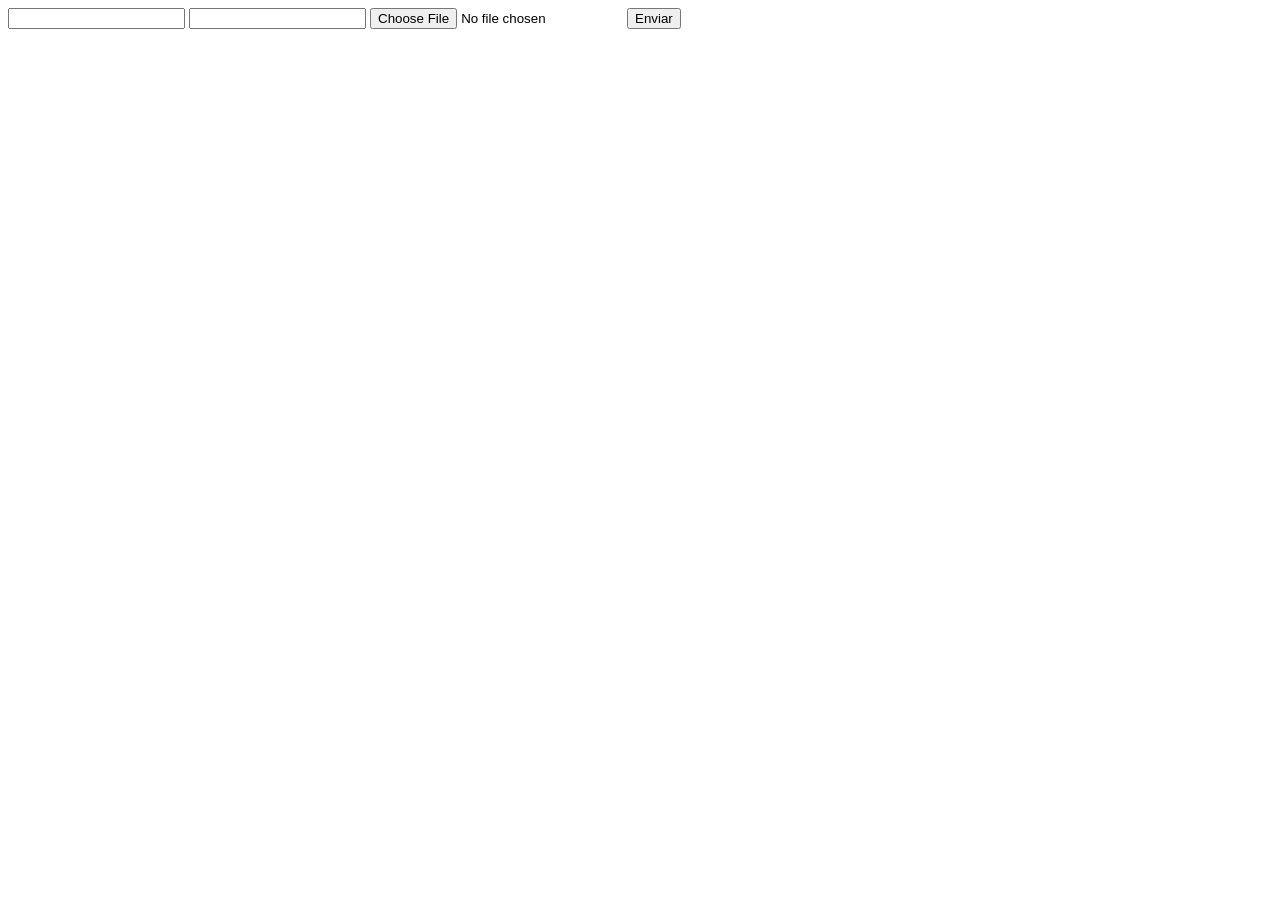
<file: Site_na_API/web-data-viz-main/DOCUMENTOS_DE_APOIO/exemplo_de_upload_de_arquivo/public/index.html>
<!DOCTYPE html>
<html lang="en">

<head>
  <meta charset="UTF-8">
  <meta http-equiv="X-UA-Compatible" content="IE=edge">
  <meta name="viewport" content="width=device-width, initial-scale=1.0">
  <title>Upload</title>
</head>

<body>

  <div>
    <input name="nome" id="nome" type="text" />
    <input name="email" id="email" type="url" />
    <input name="foto" id="foto" type="file" />
    <button onclick="enviar()">Enviar</button>
  </div>

  <div id="container"></div>
</body>

</html>

<script>
  function enviar() {
    const formData = new FormData();
    formData.append('foto', foto.files[0])
    formData.append('nome', nome.value)
    formData.append('email', email.value)

    fetch("/usuarios/cadastro", {
      method: "POST",
      body: formData
    })
      .then(res => {
        window.location = "./perfil.html"
      })
      .catch(err => {
        console.log(err);
      })
  }
</script>
</file>
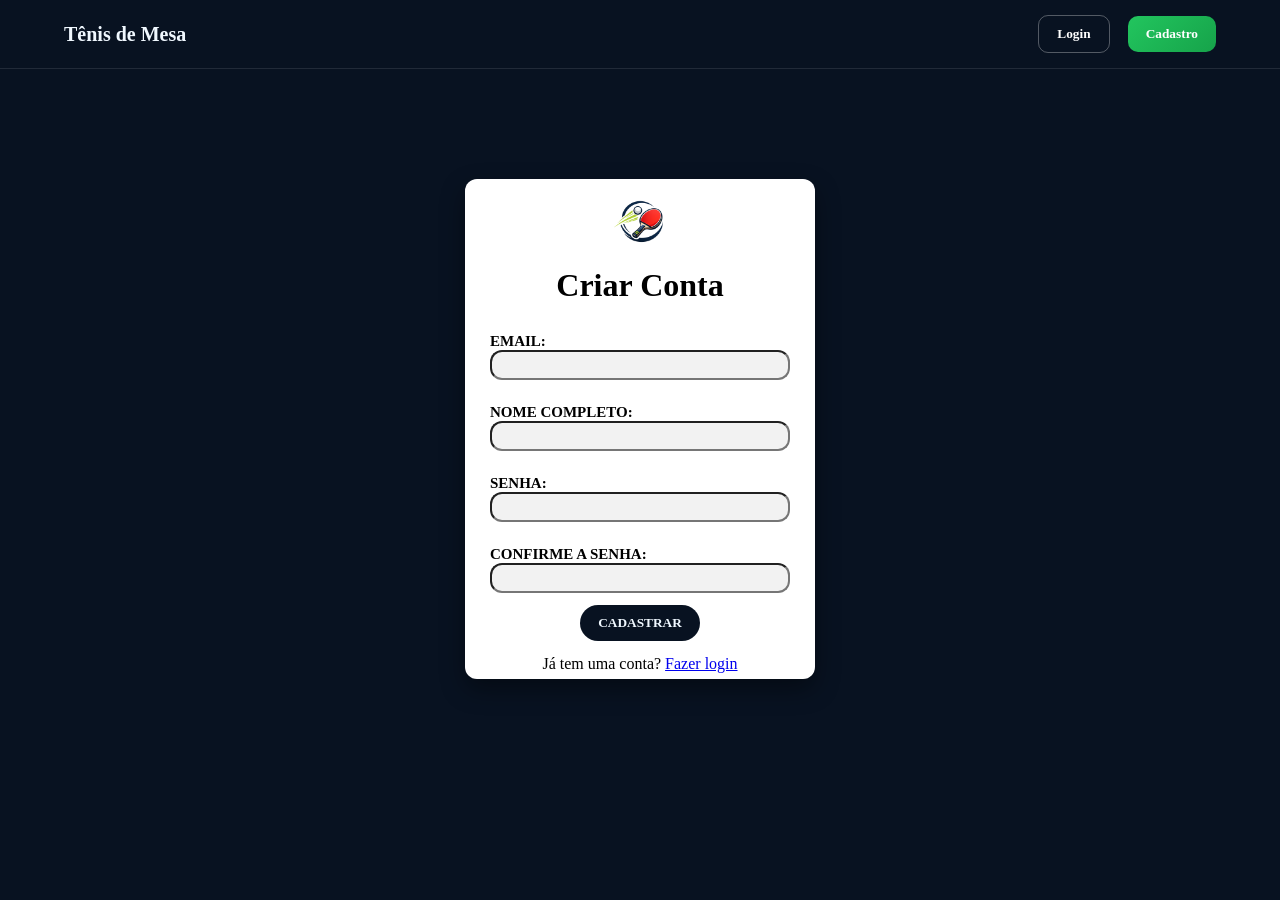
<file: pagCadastro.html>
<!DOCTYPE html>
<html lang="en">

<head>
    <meta charset="UTF-8">
    <meta name="viewport" content="width=device-width, initial-scale=1.0">
    <title>Cadastro</title>
    <link rel="stylesheet" href="cadastro.css">
</head>

<body>

    <header>
        <div class="container nav">

            <div class="titulo">
                <h2>Tênis de Mesa</h2>
            </div>

            <div class="botoes">
                <button class="Blogin">Login</button>
                <button class="Bcadastro">Cadastro</button>
            </div>

        </div>
    </header>


    <div class="cadastro">
        <div class="fundo">
            <img src="logoPing.png" alt="">
            <h1>Criar Conta</h1>

            <div class="email">
                <h4>Email:</h4>
                <input type="text" id="input_email">
            </div>

            <div class="nome">
                <h4>Nome Completo:</h4>
                <input type="text" id="input_nome">
            </div>

            <div class="senha">
                <h4>Senha:</h4>
                <input type="text" id="input_senha">
            </div>

            <div class="senha">
                <h4>Confirme a senha:</h4>
                <input type="text" id="input_senha">
            </div>

            <div class="botoes btnCadastro">
                <button>Cadastrar</button>
            </div>

            <p>Já tem uma conta? <a href="pagLogin.html">Fazer login</a></p>

        </div>

    </div>

</body>

</html>
</file>
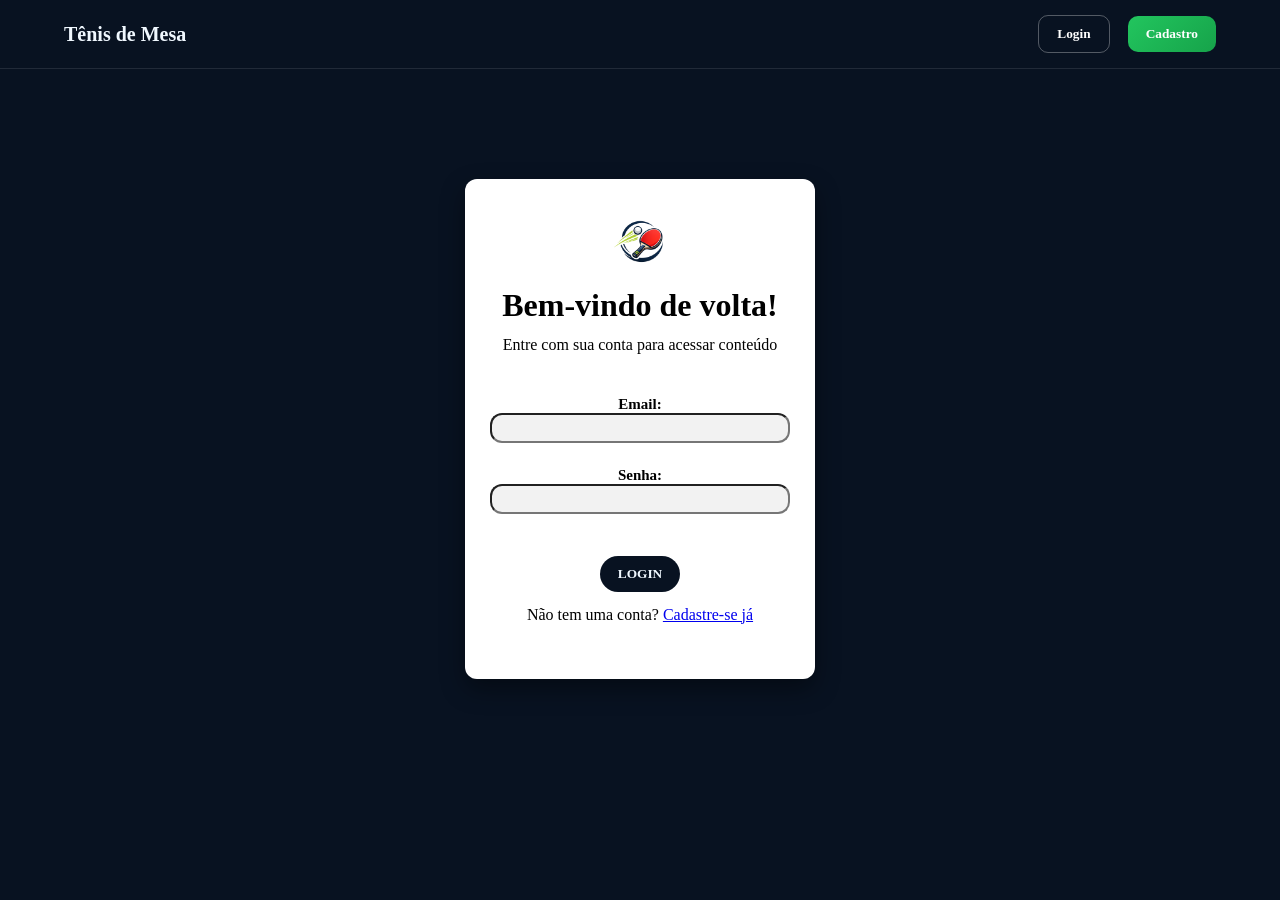
<file: pagLogin.html>
<!DOCTYPE html>
<html lang="en">

<head>
    <meta charset="UTF-8">
    <meta name="viewport" content="width=device-width, initial-scale=1.0">
    <title>Login</title>
    <link rel="stylesheet" href="login.css">
</head>

<body>

    <header>
        <div class="container nav">

            <div class="titulo">
                <h2 onclick="inial()">Tênis de Mesa</h2>
            </div>

            <div class="botoes">
                <button class="Blogin">Login</button>
                <button class="Bcadastro">Cadastro</button>
            </div>

        </div>
    </header>


    <div class="login">
        <div class="fundo">
            <img src="logoPing.png" alt="">
            <h1>Bem-vindo de volta!</h1>
            <p>Entre com sua conta para acessar conteúdo</p>

            <div class="email">
                <h4>Email:</h4>
                <input type="text" id="input_email">
            </div>

            <div class="senha">
                <h4>Senha:</h4>
                <input type="text" id="input_senha">
            </div>

            <div class="botoes btnLogin">
                <button>Login</button>
            </div>

            <p>Não tem uma conta? <a href="pagCadastro.html">Cadastre-se já</a></p>

        </div>
    </div>

</body>

</html>
<script>
    function inial(){
        window.location.href = './pagInicial.html'
    }
</script>
</file>
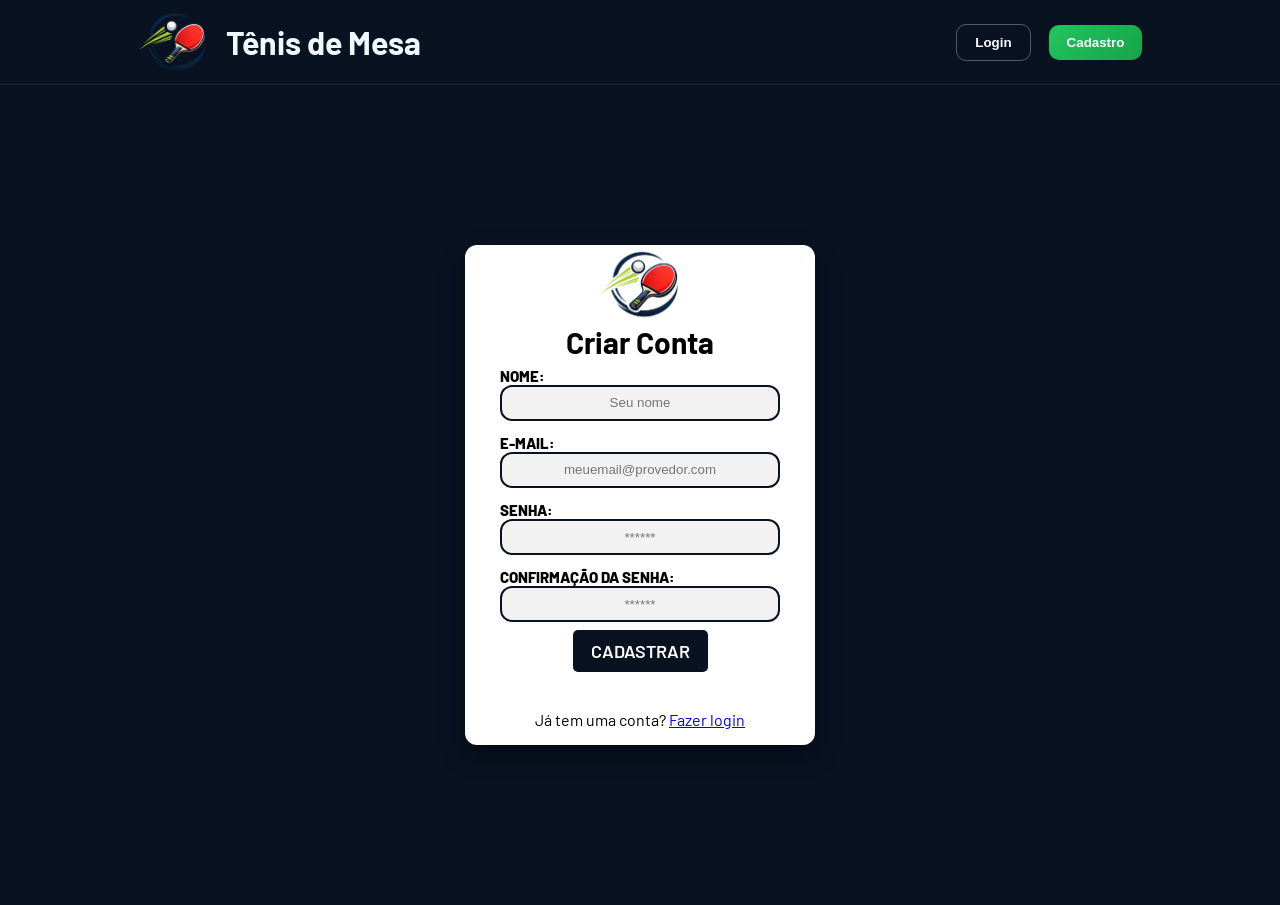
<file: Site_na_API/web-data-viz-main/public/cadastro.html>
<!DOCTYPE html>
<html lang="pt-br">

<head>
  <meta charset="UTF-8" />
  <meta http-equiv="X-UA-Compatible" content="IE=edge" />
  <meta name="viewport" content="width=device-width, initial-scale=1.0" />

  <title>Tênis de mesa | Cadastro</title>

  <script src="./js/sessao.js"></script>

  <link rel="stylesheet" href="./css/estilo.css" />
  <link rel="preconnect" href="https://fonts.gstatic.com" />
</head>

<body>
  <!--header inicio-->
  <div class="header">
    <div class="container">
      <div class="titulo">
        <img src="assets/imgs/logoPing.png" alt="">
        <h1 onclick="location.href='./index.html'">Tênis de Mesa</h1>
      </div>
      <ul class="navbar">
        <button onclick="location.href='./login.html'" class="Blogin">Login</button>
        <button onclick="location.href='./cadastro.html'" class="Bcadastro">Cadastro</button>

      </ul>
    </div>
  </div>
  <!--header fim-->

  <div class="login">
    <div class="alerta_erro">
      <div class="card_erro" id="cardErro">
        <span id="mensagem_erro"></span>
      </div>
    </div>
    <div class="container">
      <div class="card card-cadastro">
        <img src="assets/imgs/logoPing.png" alt="">
        <h2>Criar Conta</h2>
        <div class="formulario">
          <!--
                         Para inserir mais um campo, copie uma das inputs abaixo.
                         Assim que inserir vá para o script abaixo.
                     -->

          <div class="campo">
            <span>Nome:</span>
            <input id="nome_input" type="text" placeholder="Seu nome" />
          </div>
          <div class="campo">
            <span>E-mail:</span>
            <input onchange="email()" id="email_input" type="text" placeholder="meuemail@provedor.com" />
          </div>
          <div class="campo">
            <span>Senha:</span>
            <input onchange="senha()" id="senha_input" type="password" placeholder="******" />
          </div>
          <div class="campo">
            <span>Confirmação da Senha:</span>
            <input id="confirmacao_senha_input" type="password" placeholder="******" />
          </div>
          <button class="botao" onclick="cadastrar()">Cadastrar</button>
        </div>
        <p>Já tem uma conta? <a href="./login.html">Fazer login</a></p>
        <div id="div_aguardar" class="loading-div">
          <img src="./assets/circle-loading.gif" id="loading-gif" />
        </div>

        <div id="div_erros_login"></div>
      </div>
    </div>
    <span style="color: red;"></span>
  </div>

</html>

<script>

  let mensagem = "";
  let especiais = ["@", "#", "!", "$", "%"];

  function senha() {
    let senhaVar = senha_input.value;
    let senhaMinuscula = senhaVar.toLowerCase();
    let senhaTRUE = false;
    let temEspecial = false;

    mensagem = "";
    if (senhaVar.length < 6) {
      mensagem += `<span style="color: red;">- Min 6 caracteres</span><br>`;
    }

    for (let i = 0; i < especiais.length; i++) {
      if (senhaVar.includes(especiais[i])) {
        temEspecial = true;
      }
    }

    if (!temEspecial) {
      mensagem += `<span style="color: red;">- A senha precisa ter pelo menos um caractere especial: ( @, #, !, $, % )</span><br>`;
    }

    if (senhaVar == senhaMinuscula) {
      mensagem += `<span style="color: red;">- Min 1 letra maiúscula</span><br>`;
    }

    if (mensagem != "") {
      cardErro.style.display = "block";
      mensagem_erro.innerHTML = mensagem;
      return false;
    } else {
      senhaTRUE = true;
      cardErro.style.display = "none";
      return true;
    }
  }

  function email() {
    let email = email_input.value;


    if (!email.includes('@') || !email.includes('.')) {
      cardErro.style.display = "block";
      mensagem_erro.innerHTML = `<span style="color: red;">- Digite um E-mail valido !</span><br>`;
      return false;

    } else {
      senhaTRUE = true;
      cardErro.style.display = "none";
      return true;
    }
  }


  function cadastrar() {
    // aguardar();

    //Recupere o valor da nova input pelo nome do id
    // Agora vá para o método fetch logo abaixo
    var nomeVar = nome_input.value;
    var emailVar = email_input.value;
    var senhaVar = senha_input.value;
    var confirmacaoSenhaVar = confirmacao_senha_input.value;

    email();
    senha();

    // Verificando se há algum campo em branco
    if (
      nomeVar == "" ||
      emailVar == "" ||
      senhaVar == "" ||
      confirmacaoSenhaVar == ""

    ) {
      cardErro.style.display = "block";
      mensagem_erro.innerHTML = "Algum campo em branco!";
      finalizarAguardar();
      return false;
    }

    if (!senha() || !email()) {
      finalizarAguardar();
      return false;
    }

    if (senhaVar != confirmacaoSenhaVar) {
      cardErro.style.display = "block";
      mensagem_erro.innerHTML = "As senhas não coincidem!";
      finalizarAguardar();
      return false;
    }


    // Enviando o valor da nova input
    fetch("/usuarios/cadastrar", {
      method: "POST",
      headers: {
        "Content-Type": "application/json",
      },
      body: JSON.stringify({
        // crie um atributo que recebe o valor recuperado aqui
        // Agora vá para o arquivo routes/usuario.js
        nomeServer: nomeVar,
        emailServer: emailVar,
        senhaServer: senhaVar,
      }),
    })
      .then(function (resposta) {
        console.log("resposta: ", resposta);

        if (resposta.ok) {
          cardErro.style.display = "block";

          mensagem_erro.innerHTML =
            "Cadastro realizado com sucesso! Redirecionando para tela de Login...";

          setTimeout(() => {
            window.location = "login.html";
          }, "2000");

          limparFormulario();
          finalizarAguardar();
        } else {
          throw "Houve um erro ao tentar realizar o cadastro!";
        }
      })
      .catch(function (resposta) {
        console.log(`#ERRO: ${resposta}`);
        finalizarAguardar();
      });

    return false;
  }


  function sumirMensagem() {
    cardErro.style.display = "none";
  }
</script>
</file>
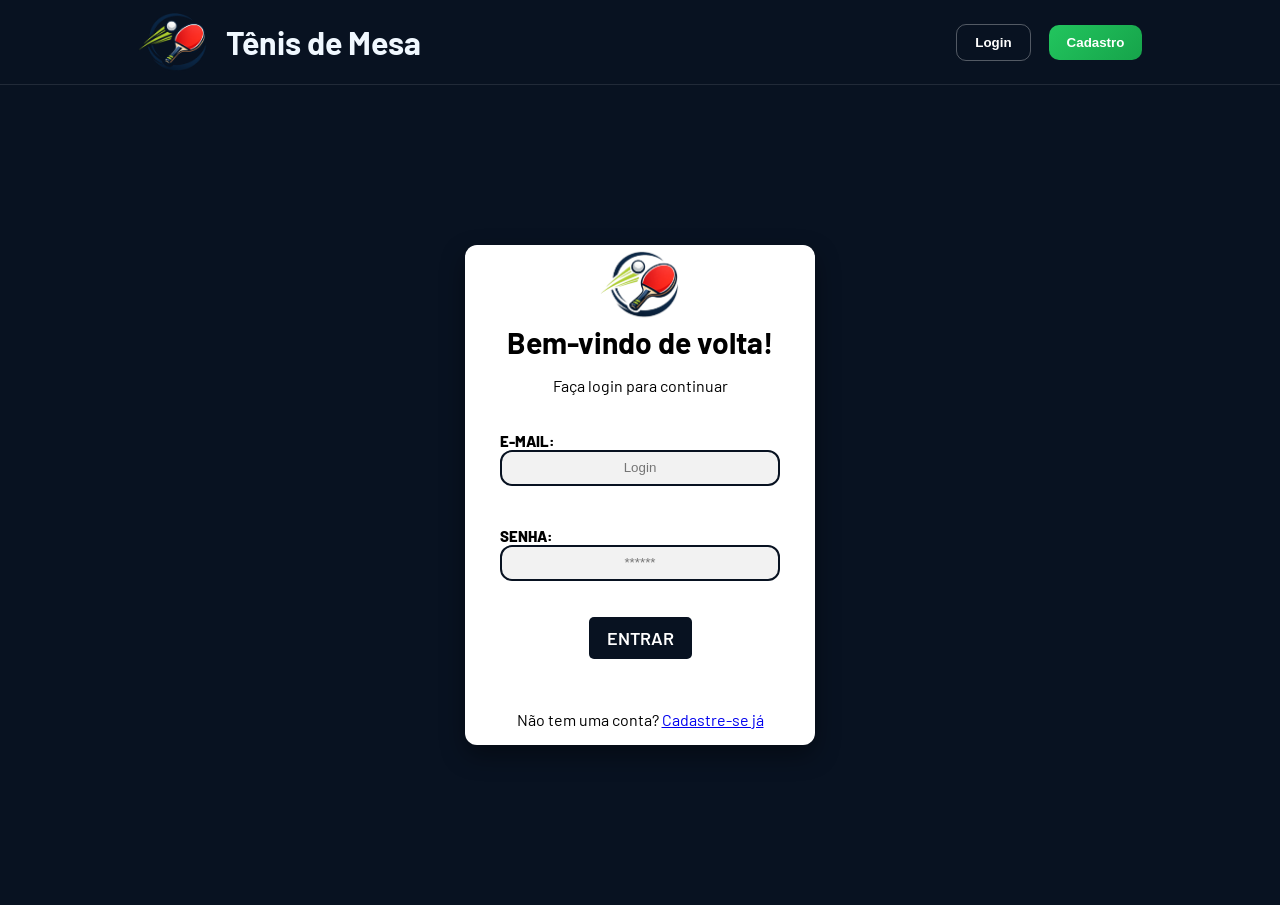
<file: Site_na_API/web-data-viz-main/public/login.html>
<!DOCTYPE html>
<html lang="pt-br">

<head>
    <meta charset="UTF-8">
    <meta http-equiv="X-UA-Compatible" content="IE=edge">
    <meta name="viewport" content="width=device-width, initial-scale=1.0">

    <title>Tênis de mesa | Login</title>

    <script src="./js/sessao.js"></script>

    <link rel="stylesheet" href="./css/estilo.css">
    <link rel="preconnect" href="https://fonts.gstatic.com">
</head>

<body>

    <!--Header-->

    <div class="header">
        <div class="container">
            <div class="titulo">
                <img src="assets/imgs/logoPing.png" alt="">
                <h1 onclick="location.href='./index.html'">Tênis de Mesa</h1>
            </div>
            <ul class="navbar">
                <button onclick="location.href='./login.html'" class="Blogin">Login</button>
                <button onclick="location.href='./cadastro.html'" class="Bcadastro">Cadastro</button>

            </ul>
        </div>
    </div>


    <div class="login">
        <div class="alerta_erro">
            <div class="card_erro" id="cardErro">
                <span id="mensagem_erro"></span>
            </div>
        </div>
        <div class="container">
            <div class="card card-login">
                <img src="assets/imgs/logoPing.png" alt="">
                <h2>Bem-vindo de volta!</h2>
                <p>Faça login para continuar</p>
                <div class="formulario">
                    <div class="campo">
                        <span>E-mail:</span>
                        <input id="email_input" type="text" placeholder="Login">
                    </div>
                    <div class="campo">
                        <span>Senha:</span>
                        <input id="senha_input" type="password" placeholder="******">
                    </div>
                    <button class="botao" onclick="entrar()">Entrar</button>
                </div>
                <p>Não tem uma conta? <a href="./cadastro.html">Cadastre-se já</a></p>

                <div id="div_aguardar" class="loading-div">
                    <img src="./assets/circle-loading.gif" id="loading-gif">
                </div>

                <div id="div_erros_login"></div>
            </div>
        </div>
    </div>

</body>

</html>

<script>


    function entrar() {
        aguardar();

        let emailVar = email_input.value;
        let senhaVar = senha_input.value;

        if (emailVar == "" || senhaVar == "") {
            cardErro.style.display = "block"
            mensagem_erro.innerHTML = " Algum campo em branco! ";
            finalizarAguardar();
            return false;
        }
        else {
            setInterval(sumirMensagem, 5000)
        }

        console.log("FORM LOGIN: ", emailVar);
        console.log("FORM SENHA: ", senhaVar);

        fetch("/usuarios/autenticar", {
            method: "POST",
            headers: {
                "Content-Type": "application/json"
            },
            body: JSON.stringify({
                emailServer: emailVar,
                senhaServer: senhaVar
            })
        }).then(function (resposta) {
            console.log("ESTOU NO THEN DO entrar()!")

            if (resposta.ok) {
                console.log(resposta);

                resposta.json().then(json => {
                    console.log(json);
                    console.log(JSON.stringify(json));
                    sessionStorage.EMAIL_USUARIO = json.email;
                    sessionStorage.NOME_USUARIO = json.nome;
                    sessionStorage.ID_USUARIO = json.id;

                    setTimeout(function () {
                        window.location = "./dashboard/quiz.html";
                    }, 1000); // apenas para exibir o loading

                });

            } else {

                console.log("Houve um erro ao tentar realizar o login!");

                resposta.text().then(texto => {
                    console.error(texto);
                    finalizarAguardar(texto);
                });
            }

        }).catch(function (erro) {
            console.log(erro);
        })

        return false;
    }

    function sumirMensagem() {
        cardErro.style.display = "none"
    }

</script>
</file>
<file: cadastro.css>
* {
     margin: 0;
     padding: 0;
     box-sizing: border-box;
     font-family: 'Oswald';
 }

 body {
     background-color: #081221 ;
     width: 100%;
     height: 100vh;
 }

 header {
     background-color: #081221;
     padding: 15px 0;
     border-bottom: 1px solid rgba(255, 255, 255, 0.1);
     position: sticky;
     top: 0;
     z-index: 10;
 }

 .container {
     width: 90%;
     max-width: 1200px;
     margin: 0 auto;
 }

 .nav {
     display: flex;
     justify-content: space-between;
     align-items: center;
     gap: 20px;
     flex-direction: row;
 }

 .titulo {
     display: flex;
     align-items: center;
     gap: 12px;
 }

 .titulo h2 {
     font-size: 20px;
     color: aliceblue;
 }

 .logo {
     width: 40px;
     height: 40px;

 }

 .botoes {
     display: flex;
     align-items: center;
     gap: 18px;
 }

 button {
     padding: 10px 18px;
     border: none;
     border-radius: 10px;
     font-weight: bold;

 }

 .Blogin {
     background: transparent;
     color: white;
     border: 1px solid rgba(255, 255, 255, 0.3);
 }

 .Bcadastro {
     background: linear-gradient(135deg, #22c55e, #16a34a);
     color: white;
 }

 .btnCadastro button {
     background-color: #081221;
     color: aliceblue;
     border-radius: 20px;
     text-transform: uppercase;
     margin-bottom: 14px;
 }


 input {
     width: 300px;
     height: 30px;
     border-radius: 12px;
     background-color: rgb(242, 242, 242);
     text-align: center;
 }

 .cadastro {
     display: flex;
     flex-direction: column;
     align-items: center;
     justify-content: center;
     height: 80vh;
 }


 .email,
 .senha,
 .nome {
     display: flex;
     flex-direction: column;
     align-items: safe;
     justify-content: center;
     padding: 12px;
     text-transform: uppercase;

 }

 .email h4,
 .senha h4,
 .nome h4 {
     font-size: 15px;
     font-weight: bold;
     font-family: Cambria, Cochin, Georgia, Times, 'Times New Roman', serif;
 }

 .fundo{
    background-color: white;
    border-radius: 12px;
    height: 500px;
    width: 350px;
    display: flex;
    justify-content: center ;
    align-items: center;
    flex-direction: column;
    box-shadow: 0 10px 25px rgba(0, 0, 0, 0.4);
 }

 .fundo img {
    width: 80px;
    height: 80px;
 }

 .fundo h1 {
    padding: 2px;
    margin-bottom: 15px;
 }
</file>
<file: login.css>
* {
     margin: 0;
     padding: 0;
     box-sizing: border-box;
     font-family: 'Oswald';
 }

 body {
     background-color: #081221;
     width: 100%;
     height: 100vh;
 }

 header {
     background-color: #081221;
     padding: 15px 0;
     border-bottom: 1px solid rgba(255, 255, 255, 0.1);
     position: sticky;
     top: 0;
     z-index: 10;
 }

 .container {
     width: 90%;
     max-width: 1200px;
     margin: 0 auto;
 }

 .nav {
     display: flex;
     justify-content: space-between;
     align-items: center;
     gap: 20px;
     flex-direction: row;
 }

 .titulo {
     display: flex;
     align-items: center;
     gap: 12px;
 }

 .titulo h2 {
     font-size: 20px;
     color: aliceblue;
 }

 .logo {
     width: 40px;
     height: 40px;

 }

 .botoes {
     display: flex;
     align-items: center;
     gap: 18px;
 }

 button {
     padding: 10px 18px;
     border: none;
     border-radius: 10px;
     font-weight: bold;

 }

 .Blogin {
     background: transparent;
     color: white;
     border: 1px solid rgba(255, 255, 255, 0.3);
 }

 .Bcadastro {
     background: linear-gradient(135deg, #22c55e, #16a34a);
     color: white;
 }

 .btnLogin button {
     background-color: #081221;
     color: aliceblue;
     border-radius: 20px;
     text-transform: uppercase;
     margin-bottom: 14px;
     margin-top: 30px;

 }


 input {
     width: 300px;
     height: 30px;
     border-radius: 12px;
     background-color: rgb(242, 242, 242);
     text-align: center;
 }

 .login {
     display: flex;
     flex-direction: column;
     align-items: center;
     justify-content: center;
     height: 80vh;
 }


 .email,
 .senha {
     display: flex;
     flex-direction: column;
     align-items: center;
     justify-content: center;
     padding: 12px;

 }

 .email h4,
 .senha h4 {
     font-size: 15px;
     font-weight: bolder;
 }

 .fundo {
     background-color: white;
     border-radius: 12px;
     height: 500px;
     width: 350px;
     display: flex;
     justify-content: center;
     align-items: center;
     flex-direction: column;
     box-shadow: 0 10px 25px rgba(0, 0, 0, 0.4);
 }

 .fundo img {
     width: 80px;
     height: 80px;
 }

 .fundo h1 {
     padding: 2px;
     margin-bottom: 10px;
 }

 .fundo p {
     margin-bottom: 30px;
 }
</file>
<file: Site_na_API/web-data-viz-main/public/css/estilo.css>
@import url('https://fonts.googleapis.com/css2?family=Barlow:ital,wght@0,100;0,200;0,300;0,400;0,500;0,600;0,700;0,800;0,900;1,100;1,200;1,300;1,400;1,500;1,600;1,700;1,800;1,900&display=swap');

body {
  margin: 0;
  padding: 0;
  font-family: 'Barlow', 'Segoe UI', 'Segoe UI', Tahoma, Geneva, Verdana, sans-serif;
  background-color: #081221;
}

:root {
  --tamanho-header: 80px;
  --tamanho-banner: calc(100vh - var(--tamanho-header));
  --tamanho-simulador: calc(100vh - var(--tamanho-header));
  --tamanho-login: calc(100vh - var(--tamanho-header));
}

.container {
  display: flex;
  width: 80%;
  margin: auto;
}

.header {
  background-color: #081221;
  padding: 12px;
  border-bottom: 1px solid rgba(255, 255, 255, 0.1);
  position: sticky;
  top: 0;
  z-index: 10;
  height: 60px;
  display: block;
}

.header img {
  width: 70px;
  height: 70px;
}

.header .container {
  justify-content: space-between;
  align-items: center;
  height: 100%;
}

.header a {
  text-decoration: none;
  color: #e3b062;
}

.agora {
  font-weight: 800;
}

.navbar {
  display: flex;
  align-items: center;
  gap: 18px;
  height: 100%;
}

button {
  padding: 10px 18px;
  border: none;
  border-radius: 10px;
  font-weight: bold;
  text-align: center;
  cursor: pointer;


}

.Blogin {
  background: transparent;
  color: white;
  border: 1px solid rgba(255, 255, 255, 0.3);
}

.Bcadastro {
  background: linear-gradient(135deg, #22c55e, #16a34a);
  color: white;
}

.titulo {
  color: aliceblue;
  width: fit-content;
  font-weight: 500;
  display: flex;
  flex-direction: row;
  align-items: center;
  justify-content: center;
  gap: 18px;
}

.header h1 {
  margin: 0;
  cursor: pointer;

}


/* LOGIN */

.login {
  height: var(--tamanho-login);
}

.login .container {
  justify-content: center;
  align-items: center;
  height: 100%;
}

.card {
  background-color: white;
  border-radius: 12px;
  height: 500px;
  width: 350px;
  display: flex;
  justify-content: center;
  align-items: center;
  flex-direction: column;
  box-shadow: 0 10px 25px rgba(0, 0, 0, 0.4);
}

.card img {
  width: 80px;
  height: 80px;
}

.card h2 {
  margin: 0;
  font-size: 30px;
}

.formulario {
  display: flex;
  height: 95%;
  width: 80%;
  justify-content: space-around;
  flex-direction: column;
}

.formulario p {
  align-self: center;
}

.formulario span {
  font-size: 15px;
  font-weight: 800;
}

.formulario input {
  height: 12px;
  border-radius: 12px;
  background-color: rgb(242, 242, 242);
  text-align: center;
  margin: 0;
}

.formulario select {
  border: 2px solid #32b9cd;
  background-color: white;
  color: gray;
  height: 36px;
  text-align: center;
  border-radius: 10px;
  margin: 0;
}

.campo {
  display: flex;
  flex-direction: column;
  justify-content: start;
  padding: 5px 0;
  text-transform: uppercase;

}

.botao {
  cursor: pointer;
  font-family: "Barlow", sans-serif;
  border: 0;
  border-radius: 5px;
  font-weight: 600;
  font-size: 18px;
  color: #fff;
  background-color: #081221;
  align-self: center;
  margin-bottom: 20px;
  text-transform: uppercase;
  text-align: center;

}

.loading-div {
  width: 50px;
  display: none;
}

.loading-div img {
  height: 50px;
  width: 50px;
}

#div_erros_login {
  display: none
}

/* FORMULARIO */

.alerta_erro {
  display: flex;
  justify-content: flex-end;
}

.card_erro {
  display: none;
  background-color: #fff;
  color: black;
  width: 230px;
  position: fixed;
  border-radius: 4px;
  border: #08122162 3px solid;
  padding: 10px;
  margin-right: 10%;
}

.card_erro #mensagem_erro {
  font-weight: 500;
  font-size: 20px;
}

.formulario .tipo_campo {
  font-size: 20px;
  font-weight: 600 !important;
}

.formulario {
  display: flex;
  flex-direction: column;
}

input {
  margin-bottom: 10px;
  border: 2px solid #081221;
  padding: 10px;
  text-align: center;
  border-radius: 10px;
}

.btn {
  font-family: "Barlow", sans-serif;
  border: 0;
  border-radius: 5px;
  font-weight: 600;
  font-size: 18px;
  padding: 10px 15px;
  color: white;
  background-color: #ED145B;
  width: 120px;
  align-self: center;
  margin-top: 5px;
}

.loading-div {
  width: 50px;
  margin: auto;
  display: none;
}

.loading-div img {
  height: 50px;
  width: 50px;
}


/* ALERTA */

#alerta {
  position: absolute;
  right: 0;
  bottom: 0;
}

.mensagem-alarme {
  background-color: white;
  border-radius: 5px;
  width: 300px;
  height: 80px;
  margin: 10px;
  padding: 10px 0;
  display: flex;
  justify-content: space-evenly;
  align-items: center;
}

.mensagem-alarme h3 {
  font-size: 14px;
  margin: 0;
}

.mensagem-alarme .informacao {
  width: 66%;
}

.alarme-sino {
  width: 48px;
  height: 48px;
  animation-name: bell;
  animation-duration: 4s;
  background-image: url('https://cdn-icons-png.flaticon.com/512/1157/1157000.png');
  background-size: cover;
  animation-iteration-count: infinite;
}

@keyframes bell {
  0% {
    transform: rotate(25deg)
  }

  25% {
    transform: rotate(-25deg)
  }

  50% {
    transform: rotate(25deg)
  }

  75% {
    transform: rotate(-25deg)
  }

  100% {
    transform: rotate(25deg)
  }
}
</file>
